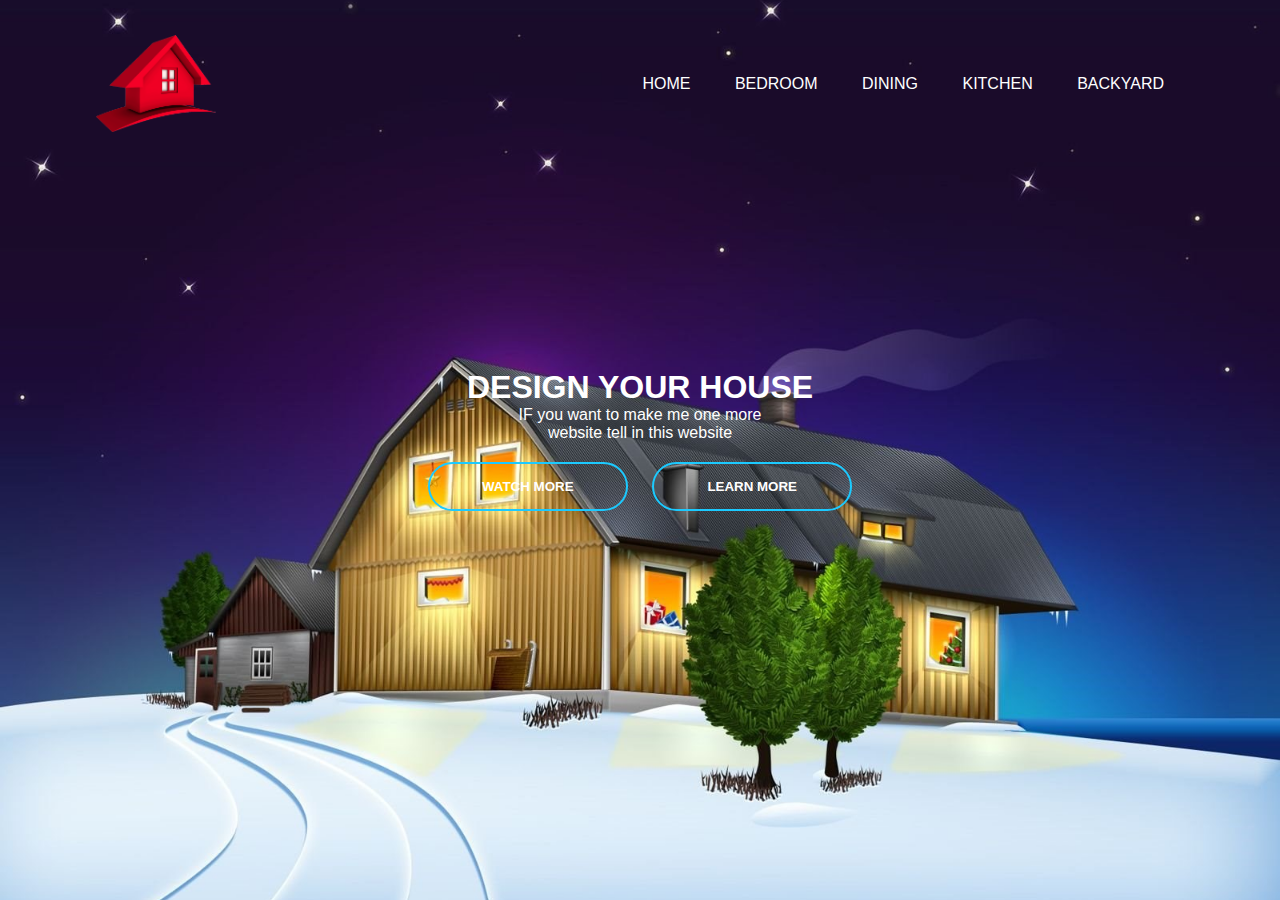
<file: index.html>
<!DOCTYPE html>
<html lang="en">

<head>
    <meta charset="UTF-8">
    <meta http-equiv="X-UA-Compatible" content="IE=edge">
    <meta name="viewport" content="width=device-width, initial-scale=1.0">
    <link rel="shortcut icon" href="favicon.ico" type="image/x-icon">
    <title>website</title>
    <link rel="stylesheet" href="styles.css">
</head>

<body>
    <div class="banner">
        <div class="navbar">
            <img src="logo.png" class="logo">
            <ul>
                <li><a href="index.html">Home</a></li>
                <li><a href="Bedroom.html">Bedroom</a></li>
                <li><a href="Dining.html">Dining</a></li>
                <li><a href="kitchen.html">kitchen</a></li>
                <li><a href="Backyard.html">Backyard</a></li>
            </ul>
        </div>
        <div class="contant">
            <h1>DESIGN YOUR HOUSE</h1>
            <p>IF you want to make me one more <br> website tell in this website</p>
            <div>
                <button type="button">WATCH MORE<span></span> </button>
                <button type="button"><span></span> LEARN MORE</button>
            </div>
        </div>
    </div>

</body>

</html>
</file>
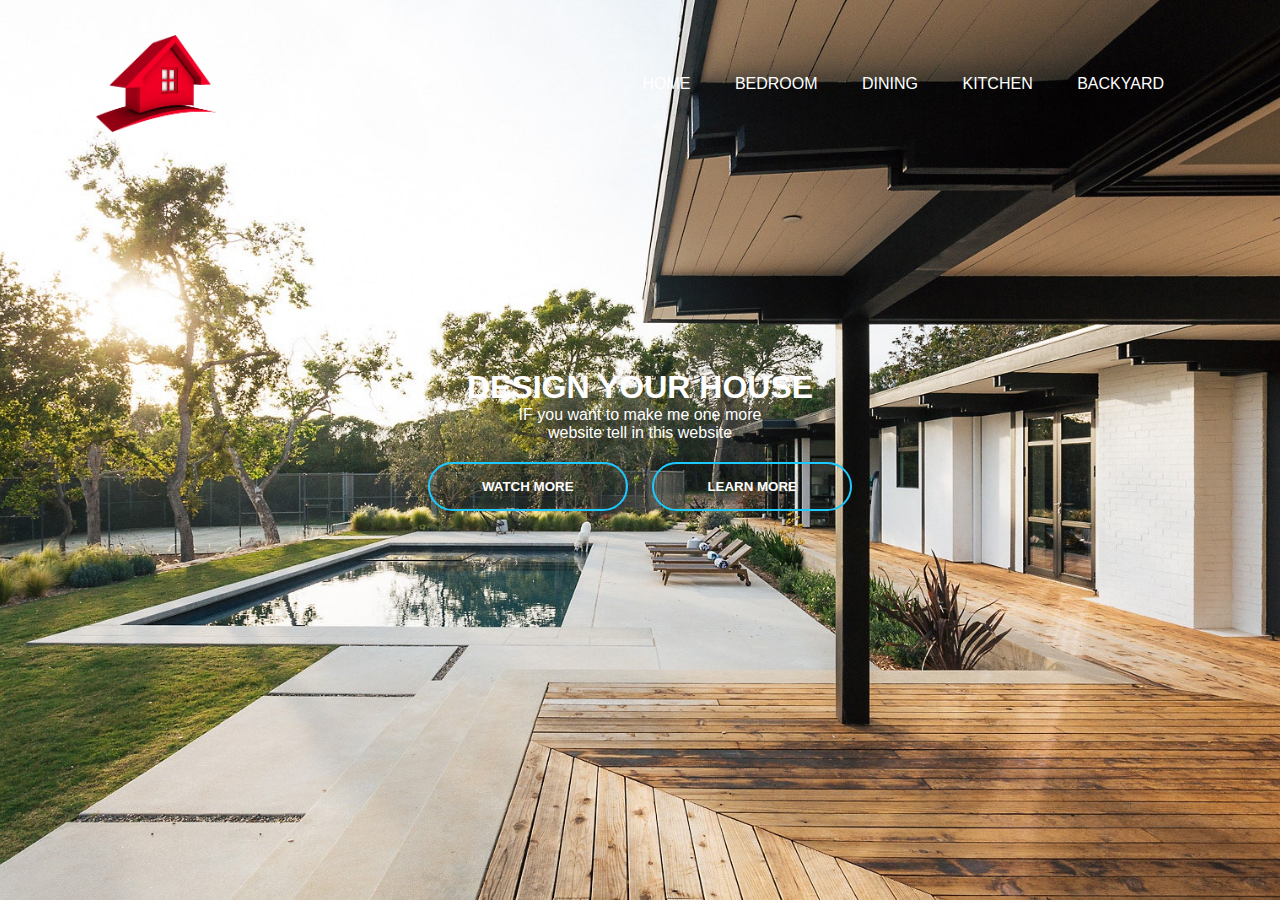
<file: Backyard.html>
<!DOCTYPE html>
<html lang="en">
<head>
    <meta charset="UTF-8">
    <meta http-equiv="X-UA-Compatible" content="IE=edge">
    <meta name="viewport" content="width=device-width, initial-scale=1.0">
    <link rel="shortcut icon" href="favicon.ico" type="image/x-icon">
    <title>website</title>
    <link rel="stylesheet" href="styles.css">
    <link rel="stylesheet" href="stylesbac.css">
</head>
<body>
    <div
        class="banner">
        <div
            class="navbar">
            <img src="logo.png" class="logo">
            <ul>
                <li><a href="index.html">Home</a></li>
                <li><a href="Bedroom.html">Bedroom</a></li>
                <li><a href="Dining.html">Dining</a></li>
                <li><a href="kitchen.html">kitchen</a></li>
                <li><a href="Backyard.html">Backyard</a></li>
            </ul>
        </div>
        <div class="contant">
        <h1>DESIGN YOUR HOUSE</h1>
        <p>IF you want to make me  one more <br> website tell in this website</p>
        <div>
            <button type="button"><span></span> WATCH MORE</button>
            <button type="button"><span></span> LEARN MORE</button>
        </div>
    </div>
    </div>
</body>
</html>
</file>
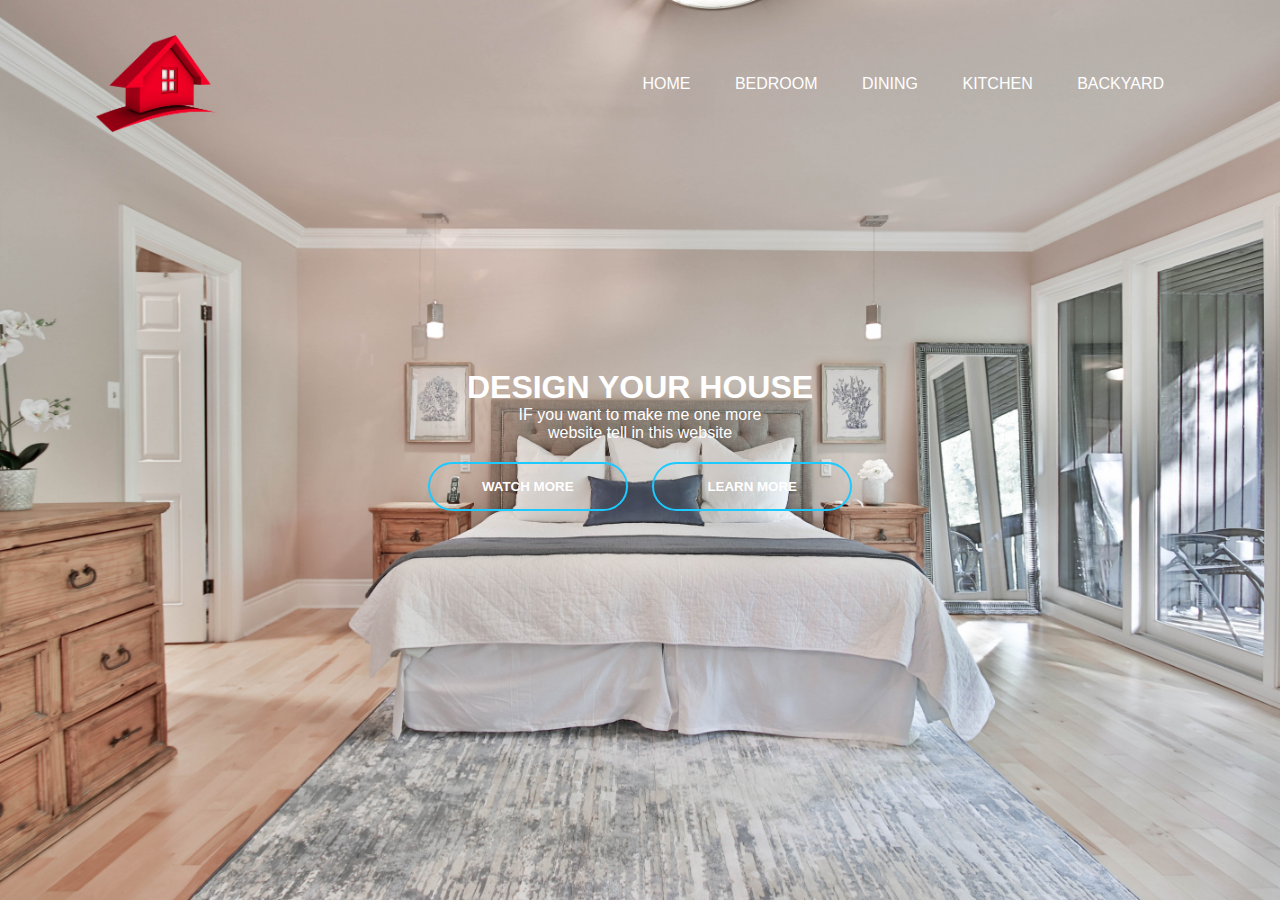
<file: Bedroom.html>
<!DOCTYPE html>
<html lang="en">
<head>
    <meta charset="UTF-8">
    <meta http-equiv="X-UA-Compatible" content="IE=edge">
    <meta name="viewport" content="width=device-width, initial-scale=1.0">
    <link rel="shortcut icon" href="favicon.ico" type="image/x-icon">
    <title>website</title>
    <link rel="stylesheet" href="styles.css">
    <link rel="stylesheet" href="stylesb.css">
</head>
<body>
    <div
        class="banner">
        <div
            class="navbar">
            <img src="logo.png" class="logo">
            <ul>
                <li><a href="index.html">Home</a></li>
                <li><a href="Bedroom.html">Bedroom</a></li>
                <li><a href="Dining.html">Dining</a></li>
                <li><a href="kitchen.html">kitchen</a></li>
                <li><a href="Backyard.html">Backyard</a></li>
            </ul>
        </div>
        <div class="contant">
        <h1>DESIGN YOUR HOUSE</h1>
        <p>IF you want to make me  one more <br> website tell in this website</p>
        <div>
            <button type="button"><span></span> WATCH MORE</button>
            <button type="button"><span></span> LEARN MORE</button>
        </div>
    </div>
    </div>
</body>
</html>
</file>
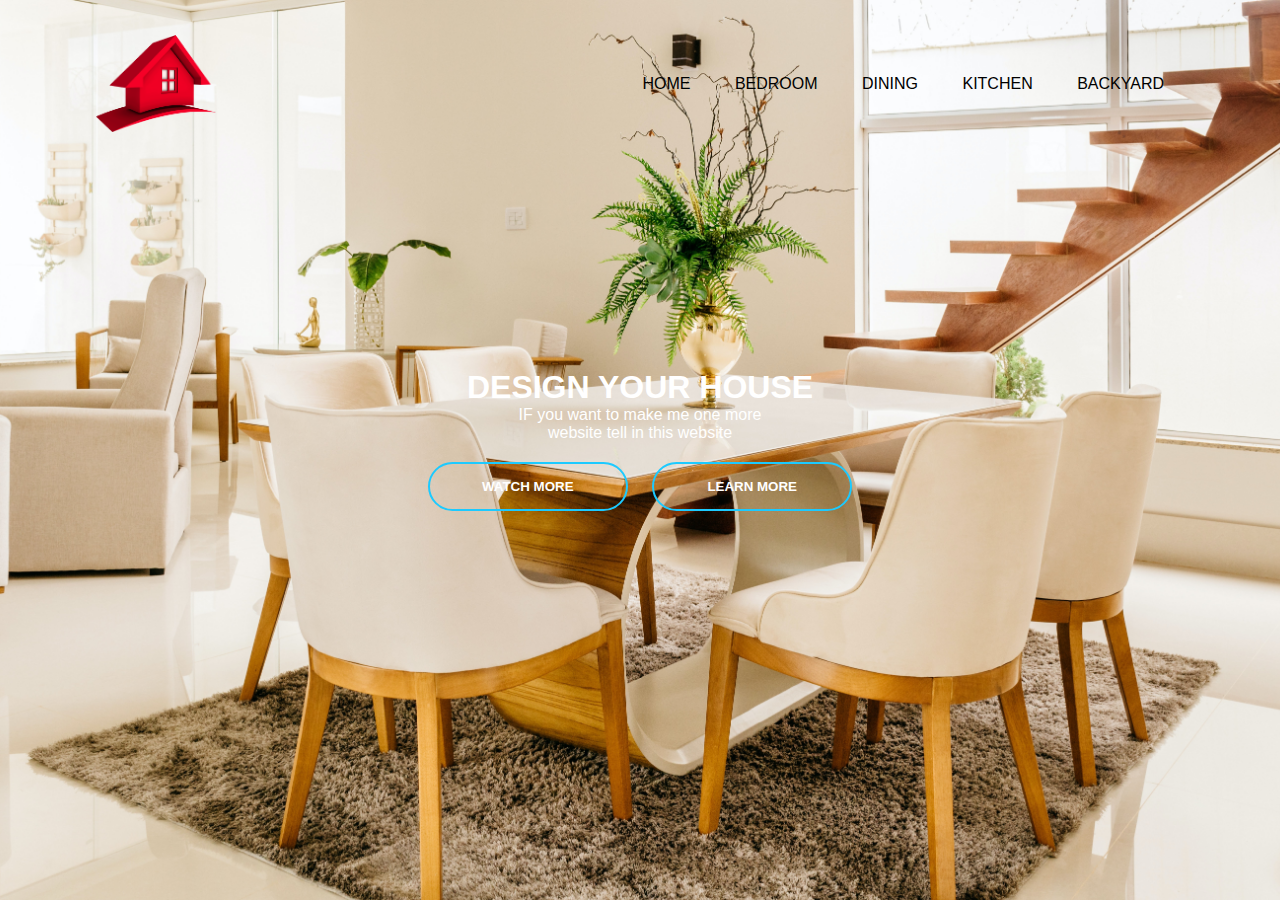
<file: Dining.html>
<!DOCTYPE html>
<html lang="en">
<head>
    <meta charset="UTF-8">
    <meta http-equiv="X-UA-Compatible" content="IE=edge">
    <meta name="viewport" content="width=device-width, initial-scale=1.0">
    <link rel="shortcut icon" href="favicon.ico" type="image/x-icon">
    <title>website</title>
    <link rel="stylesheet" href="styles.css">
    <link rel="stylesheet" href="stylesd.css">
</head>
<body>
    <div
        class="banner">
        <div
            class="navbar">
            <img src="logo.png" class="logo">
            <ul>
                <li><a href="index.html">Home</a></li>
                <li><a href="Bedroom.html">Bedroom</a></li>
                <li><a href="Dining.html">Dining</a></li>
                <li><a href="kitchen.html">kitchen</a></li>
                <li><a href="Backyard.html">Backyard</a></li>
            </ul>
        </div>
        <div class="contant">
        <h1>DESIGN YOUR HOUSE</h1>
        <p>IF you want to make me  one more <br> website tell in this website</p>
        <div>
            <button type="button"><span></span> WATCH MORE</button>
            <button type="button"><span></span> LEARN MORE</button>
        </div>
    </div>
    </div>
</body>
</html>
</file>
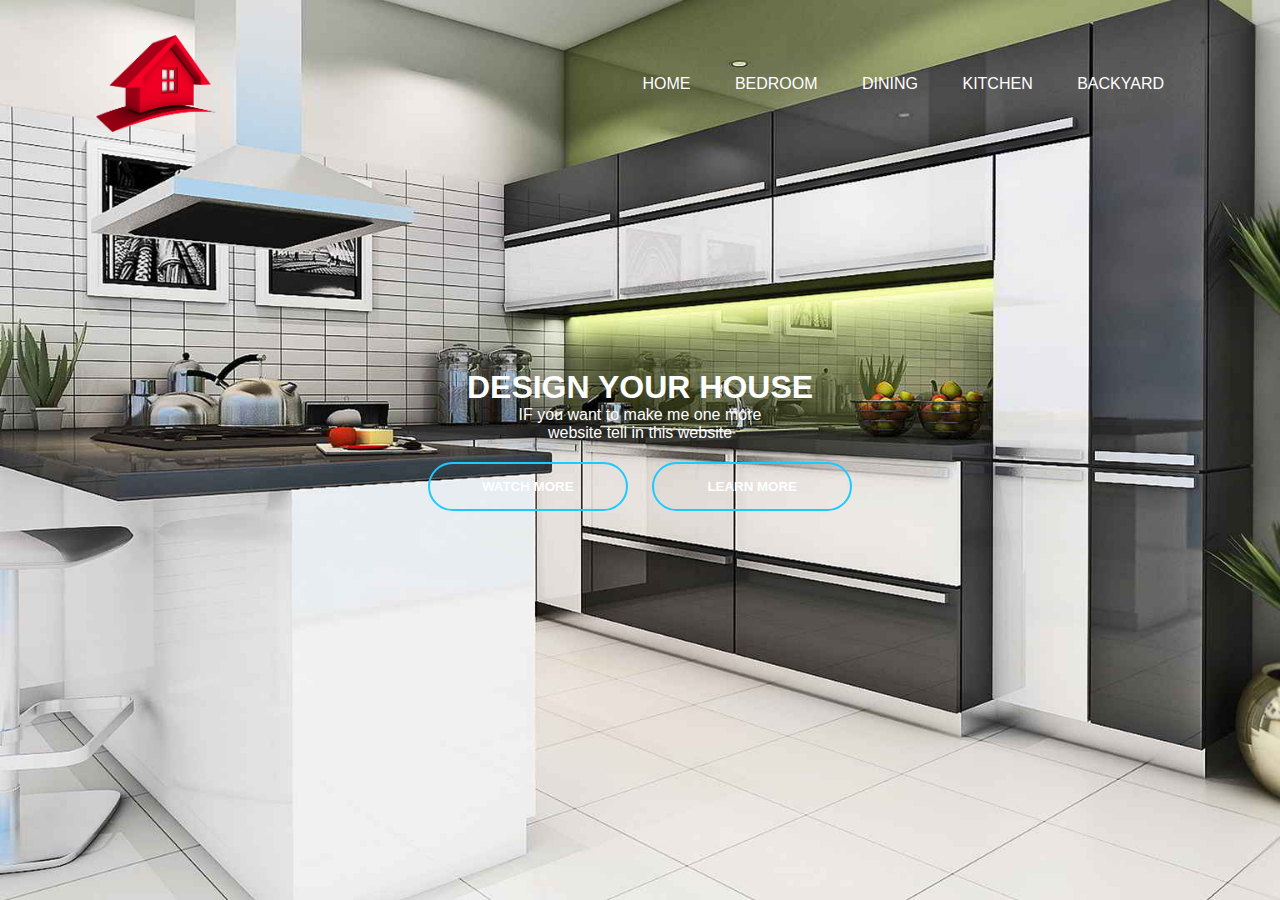
<file: kitchen.html>
<!DOCTYPE html>
<html lang="en">
<head>
    <meta charset="UTF-8">
    <meta http-equiv="X-UA-Compatible" content="IE=edge">
    <meta name="viewport" content="width=device-width, initial-scale=1.0">
    <link rel="shortcut icon" href="favicon.ico" type="image/x-icon">
    <title>website</title>
    <link rel="stylesheet" href="styles.css">
    <link rel="stylesheet" href="stylesk.css">
</head>
<body>
    <div
        class="banner">
        <div
            class="navbar">
            <img src="logo.png" class="logo">
            <ul>
                <li><a href="index.html">Home</a></li>
                <li><a href="Bedroom.html">Bedroom</a></li>
                <li><a href="Dining.html">Dining</a></li>
                <li><a href="kitchen.html">kitchen</a></li>
                <li><a href="Backyard.html">Backyard</a></li>
            </ul>
        </div>
        <div class="contant">
        <h1>DESIGN YOUR HOUSE</h1>
        <p>IF you want to make me  one more <br> website tell in this website</p>
        <div>
            <button type="button"><span></span> WATCH MORE</button>
            <button type="button"><span></span> LEARN MORE</button>
        </div>
    </div>
    </div>
</body>
</html>
</file>
<file: styles.css>
* {
  margin: 0;
  padding: 0;
  font-family: sans-serif;
}
.banner {
  width: 100%;
  height: 100vh;
  background-color: rgb(0, 0, 0);
  background-image: url("images/background6.jpg");
  background-size: cover;
  background-position: center;
}
.navbar {
  width: 85%;
  margin: auto;
  padding: 35px 0;
  display: flex;
  align-items: center;
  justify-content: space-between;
}
.logo {
  width: 120px;
  cursor: pointer;
}
.navbar ul li {
  list-style: none;
  display: inline-block;
  margin: 0 20px;
  position: relative;
}
.navbar ul li a {
  text-decoration: none;
  color: #fff;
  text-transform: uppercase;
}
.navbar ul li::after {
  content: "";
  height: 3px;
  width: 0;
  background: #009688;
  position: absolute;
  left: 0;
  bottom: -10px;
  transition: 0.5s;
}
.navbar ul li:hover::after {
  width: 100%;
}
.contant {
  width: 100%;
  position: absolute;
  top: 50%;
  transform: translateY(-50%);
  text-align: center;
  color: #fff;
}
button {
  width: 200px;
  padding: 15px 0;
  text-align: center;
  margin: 20px 10px;
  border-radius: 25px;
  font-weight: bold;
  border: 2px solid rgb(28, 202, 255);
  background: transparent;
  color: rgb(255, 255, 255);
  cursor: pointer;
  position: relative;
  overflow: hidden;
}

span {
  background: rgb(28, 202, 255);
  height: 100%;
  width: 0;
  border-radius: 25px;
  position: absolute;
  left: 0;
  bottom: 0;
  z-index: -1;
  transition: 0.5s;
}
button:hover span {
  width: 100%;
}
button:hover {
  border: none;
}
</file>
<file: stylesbac.css>
.banner {
    width: 100%;
    height: 100vh;
    background-color: black;
    background-image: url(images/background3.jpg);
    background-size: cover;
    background-position: center;
}
</file>
<file: stylesb.css>
.banner {
    width: 100%;
    height: 100vh;
    background-color: rgb(0, 0, 0);
    background-image: url("images/background1.jpg");
    background-size: cover;
    background-position: center;
}
</file>
<file: stylesd.css>
.banner {
width: 100%;
height: 100vh;
background-color: black;
background-image: url(images/background2.jpg);
background-size: cover;
background-position: center;
}
.navbar ul li a {
    text-decoration: none;
    color: rgb(0, 0, 0);
    text-transform: uppercase ;
}
</file>
<file: stylesk.css>
.banner {
    width: 100%;
    height: 100vh;
    background-color: black;
    background-image: url(images/background4.png);
    background-size: cover;
    background-position: center;
}
</file>
